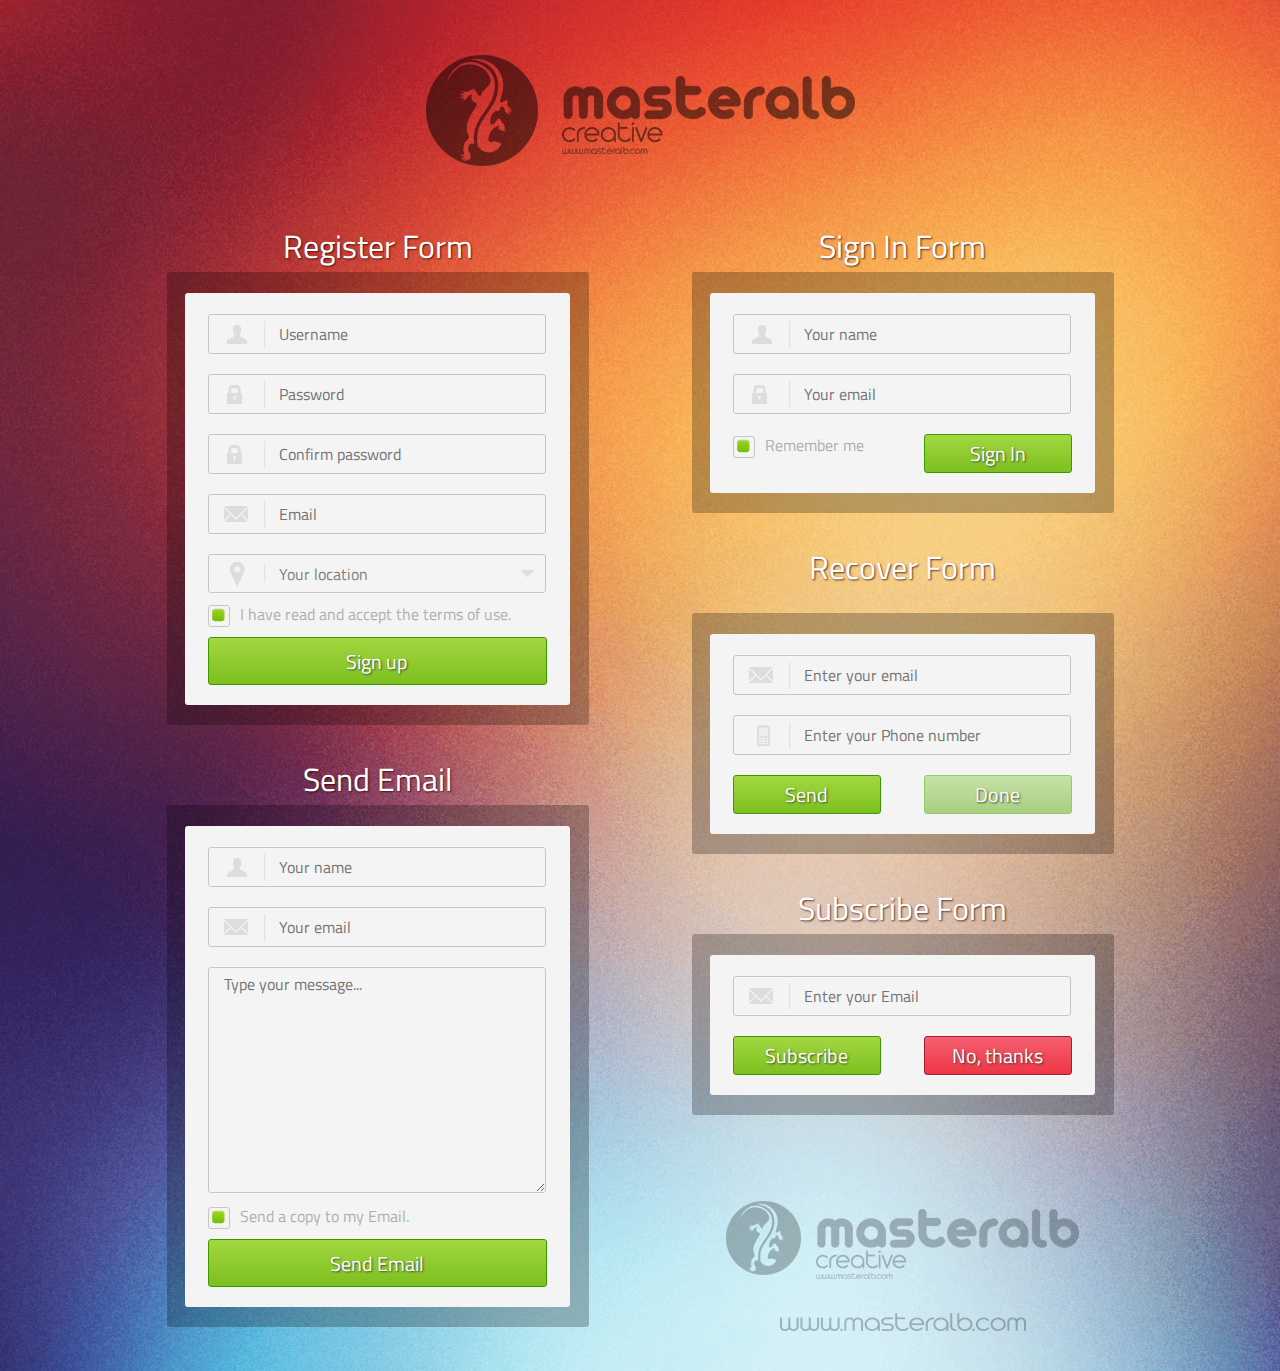
<file: index.html>
<!DOCTYPE html>
<html lang="en">
<head>
  <meta charset="utf-8">
  <title>Masteralb Creative</title>
  <meta http-equiv="X-UA-Compatible" content="IE=edge">
  <meta name="viewport" content="width=device-width, initial-scale=1">
  <link href="https://fonts.googleapis.com/css?family=Titillium+Web" rel="stylesheet">
  <link rel="stylesheet" href="reset.css">
  <link rel="stylesheet" href="style.css">
  <link rel="shortcut icon" href="img/favicon.ico">
  <script src="script.js"></script>
</head>
<body>
  <div class="container">
  <header>
    <img src="img/top_logo.png" alt="Masteralb top logo">
  </header>
  <div class="row">

    <div class="col">
        <section class="register">
            <h2>Register Form</h2>
            <div class="background">
              <form action="#" method="POST">
                <input type="text" id="User_name" name="user_name" placeholder="Username" autocomplete="name">
                <br />
                <input type="password" id="password" name="user_password" placeholder="Password" autocomplete="new-password">
                <br />
                <input type="password" id="confirm_password" name="user_password" placeholder="Confirm password" autocomplete="new-password">
                <br />
                <input type="email" id="emailRegister" name="userEmailRegister" placeholder="Email" autocomplete="email">
                <br />
                <select id="location" name="location">
                  <option value="">Your location</option>
                  <option value="London">London</option>
                  <option value="Paris">Paris</option>
                  <option value="Tokio">Tokio</option>
                </select>
                <div class="checkbox-position">
                <input id="checkboxRegister" class="checkbox-custom" name="checkboxRegister" type="checkbox" checked>
                <label for="checkboxRegister" class="checkbox-custom-label">I have read and accept the terms of use.</label>
                </div>
                <button type="submit">Sign up</button>
              </form>
            </div>
          </section>
          <section class="send">
            <h2>Send Email</h2>
            <div class="background">
              <form action="#" method="POST">
                <input type="text" id="nameSend" name="userNameSend" placeholder="Your name">
                <br />
                <input type="email" id="emailSend" name="userEmailSend" placeholder="Your email">
                <br />
                <textarea cols="1" rows="9" id="emailMessage" placeholder="Type your message..."></textarea>
                <div class="checkbox-position">
                  <input id="checkboxSend" class="checkbox-custom" name="checkboxSend" type="checkbox" checked>
                  <label for="checkboxSend" class="checkbox-custom-label">Send a copy to my Email.</label>
                </div>
                <button type="submit">Send Email</button>
              </form>
            </div>
          </section>
    </div>
    <div class="col">
        <section class="sign_in">
            <h2>Sign In Form</h2>
            <div class="background">
              <form action="#" method="POST">
                <input type="text" id="nameSignIn" name="nameSignIn" placeholder="Your name" autocomplete="name">
                <br />
                <input type="password" id="passSignIn" name="passSignIn" placeholder="Your email" autocomplete="current-password">
                <br />
                <div class="btn">
                 <input id="checkboxSignIn" class="checkbox-custom" name="checkboxSignIn" type="checkbox" checked>
                  <label for="checkboxSignIn" class="checkbox-custom-label">Remember me</label>
                  <button type="submit" class="short_btn">Sign In</button>
                </div>
              </form>
            </div>
          </section>
          <section class="recover">
            <h2 class="h2_recover">Recover Form</h2>
            <div class="background">
              <form action="#" method="POST">
                <input type="email" id="emailRecover" name="emailRecover" placeholder="Enter your email">
                <input type="tel" id="telRecover" name="telRecover" autocomplete="tel" placeholder="Enter your Phone number">
                <div class="btn">
                <button type="submit" class="short_btn">Send</button>
                <button type="submit" class="short_btn lock_btn">Done</button>
              </div>
              </form>
            </div>
          </section>
          <section class="subscribe">
            <h2>Subscribe Form</h2>
            <div class="background">
              <form action="#" method="POST">
                <input type="email" id="emailSubscribe" name="emailSubscribe" placeholder="Enter your Email" autocomplete="email">
                <div class="btn">
                  <button type="submit" class="short_btn">Subscribe</button>
                  <button type="submit" class="short_btn red_btn">No, thanks</button>
                </div>
              </form>
            </div>
          </section>
      <footer>
        <div class="logo_bottom col">
          <img src="img/bottom_logo.png" alt="Masteralb small logo">
        </div>
      </footer>
    </div>
</div>
</div>
</body>
</html>
</file>
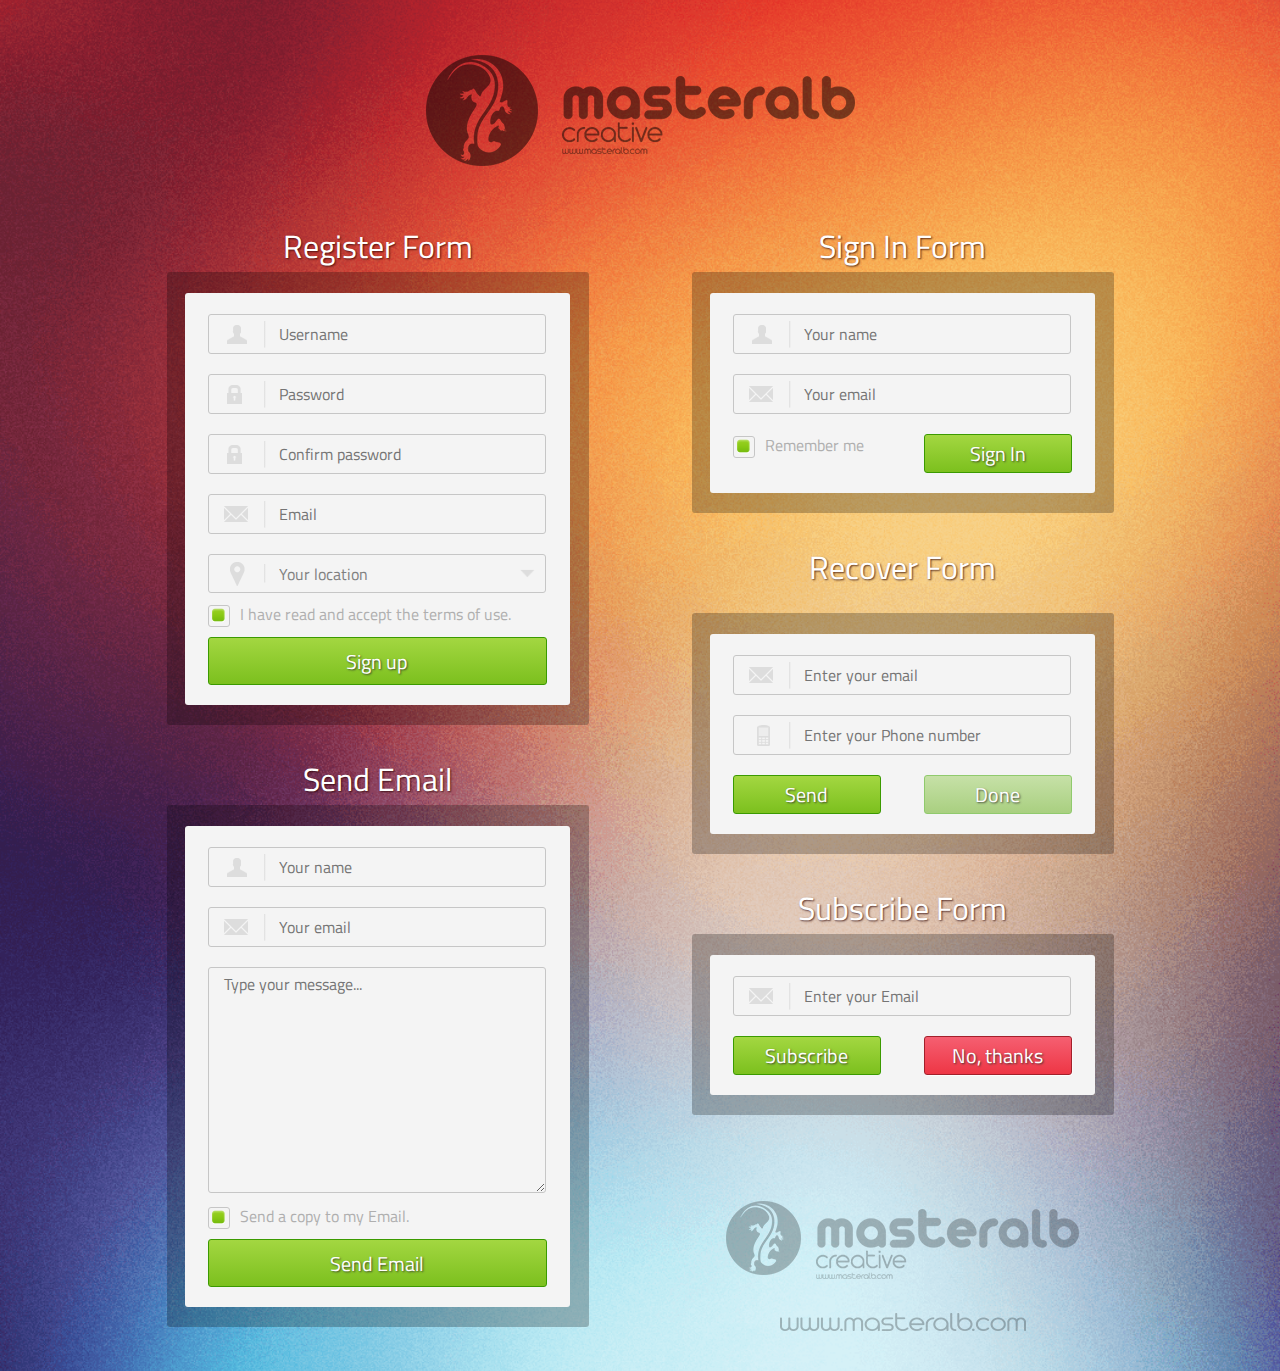
<file: form.html>
<!DOCTYPE html>
<html lang="en">
<head>
  <meta charset="utf-8">
  <title>Masteralb Creative</title>
  <meta http-equiv="X-UA-Compatible" content="IE=edge">
  <meta name="viewport" content="width=device-width, initial-scale=1">
  <link href="https://fonts.googleapis.com/css?family=Titillium+Web" rel="stylesheet">
  <link rel="stylesheet" href="reset.css">
  <link rel="stylesheet" href="style.css">
  <link rel="shortcut icon" href="img/favicon.ico">
  <script src="script.js"></script>
</head>
<body>
  <div class="container">
  <header>
    <img src="img/top_logo.png" alt="Masteralb top logo">
  </header>
  <div class="row">

    <div class="col">
        <section class="register">
            <h2>Register Form</h2>
            <div class="background">
              <form action="#" method="POST" name="register">
                <input type="text" id="User_name" name="user_name" placeholder="Username" autocomplete="name" required>
                <br />
                <input type="password" id="password" name="user_password" placeholder="Password" autocomplete="new-password" required>
                <br />
                <input type="password" id="confirm_password" name="user_password" placeholder="Confirm password" autocomplete="new-password" required>
                <br />
                <input type="email" id="emailRegister" name="userEmailRegister" placeholder="Email" autocomplete="email" required>
                <br />
                <select id="location" name="location">
                  <option value="">Your location</option>
                  <option value="London">London</option>
                  <option value="Paris">Paris</option>
                  <option value="Tokio">Tokio</option>
                </select>
                <div class="checkbox-position">
                <input id="checkboxRegister" class="checkbox-custom" name="checkboxRegister" type="checkbox" checked>
                <label for="checkboxRegister" class="checkbox-custom-label">I have read and accept the terms of use.</label>
                </div>
                <button type="submit">Sign up</button>
              </form>
            </div>
          </section>
          <section class="send">
            <h2>Send Email</h2>
            <div class="background">
              <form action="#" method="POST">
                <input type="text" id="nameSend" name="userNameSend" placeholder="Your name"required>
                <br />
                <input type="email" id="emailSend" name="userEmailSend" placeholder="Your email" required>
                <br />
                <textarea cols="1" rows="9" id="emailMessage" placeholder="Type your message..."></textarea>
                <div class="checkbox-position">
                  <input id="checkboxSend" class="checkbox-custom" name="checkboxSend" type="checkbox" checked>
                  <label for="checkboxSend" class="checkbox-custom-label">Send a copy to my Email.</label>
                </div>
                <button type="submit">Send Email</button>
              </form>
            </div>
          </section>
    </div>
    <div class="col">
        <section class="sign_in">
            <h2>Sign In Form</h2>
            <div class="background">
              <form action="#" method="POST">
                <input type="text" id="nameSignIn" name="nameSignIn" placeholder="Your name" autocomplete="name" required>
                <br />
                <input type="email" id="emailSignIn" name="emailSignIn" placeholder="Your email" autocomplete="current-password" required>
                <br />
                <div class="btn">
                 <input id="checkboxSignIn" class="checkbox-custom" name="checkboxSignIn" type="checkbox" checked>
                  <label for="checkboxSignIn" class="checkbox-custom-label">Remember me</label>
                  <button type="submit" class="short_btn">Sign In</button>
                </div>
              </form>
            </div>
          </section>
          <section class="recover">
            <h2 class="h2_recover">Recover Form</h2>
            <div class="background">
              <form action="#" method="POST">
                <input type="email" id="emailRecover" name="emailRecover" placeholder="Enter your email" required>
                <input type="tel" id="telRecover" name="telRecover" autocomplete="tel" placeholder="Enter your Phone number" required>
                <div class="btn">
                <button type="submit" class="short_btn">Send</button>
                <button type="submit" class="short_btn lock_btn">Done</button>
              </div>
              </form>
            </div>
          </section>
          <section class="subscribe">
            <h2>Subscribe Form</h2>
            <div class="background">
              <form action="#" method="POST">
                <input type="email" id="emailSubscribe" name="emailSubscribe" placeholder="Enter your Email" autocomplete="email">
                <div class="btn">
                  <button type="submit" class="short_btn">Subscribe</button>
                  <button type="submit" class="short_btn red_btn">No, thanks</button>
                </div>
              </form>
            </div>
          </section>
      <footer>
        <div class="logo_bottom col">
          <img src="img/bottom_logo.png" alt="Masteralb small logo">
        </div>
      </footer>
    </div>
</div>
</div>
</body>
</html>
</file>
<file: style.css>
* {
  box-sizing: border-box;
}

html {
  background: url('img/background.png') no-repeat center center scroll;
  -webkit-background: url('img/background.png') no-repeat center center scroll;
  -moz-background: url('img/background.png') no-repeat center center scroll;
  -o-background: url('img/background.png') no-repeat center center scroll;
  background-size: cover;
  -webkit-background-size: cover;
  -moz-background-size: cover;
  -o-background-size: cover;
  font-family: 'Titillium Web', sans-serif;
}
header{
  grid-area: header;
  margin-top: 55px;
  margin-bottom: 26px;
}

  .container {
    max-width: 1050px;
    margin: 0 auto 20px auto;
  }

@media (min-width: 910px) {
  .col {
    float: left;
    width: 50%;
  }
  .row::after {
    content: '';
    display: table;
    clear: both;
  }
}

  img {
    display: block;
    margin: 0 auto;
    opacity: 0.5;
    height: auto;
  }

  h2 {
    font-size: 32px;
    color: #fff;
    text-shadow: 1px 1px 2px rgba(43,1,0,0.75);
    /* position: relative; */
    margin: 24px auto 10px auto;
    text-align: center;
  }

  section, footer {
    margin-top: 38px;
    margin-bottom: 20px;
    margin-left: auto;
    margin-right: auto;
    width: 452px;
  }

  .logo_bottom {
    margin: 48px auto 20px auto;
    opacity: 0.5;
    display: block;
    height: auto;
    width: 100%;
  }

  .background {
    margin: 0 auto;
    width: 422px;
    display: block;
    position: relative;
    padding: 21px 20px 20px 18px;
    border-radius: 3px;
    text-align: center;
  }

  .background::after {
    content: "";
    background-color: #000;
    opacity: 0.25;
    top: 0px;
    left: 0px;
    bottom: 0px;
    right: 0px;
    position: absolute;
    z-index: -1;
    border-radius: 3px;
    margin: auto;

  }
  
  form {
    padding-top: 21px;
    padding-bottom: 20px;
    background-color: #f4f4f4;
    display: table;
    border-radius: 3px;
    width: 385px;
    height: 100%;
  }

  input[type=text],
  input[type=password],
  input[type=email],
  input[type=tel],
  textarea,
  select {
    width: 338px;
    font-family: 'Titillium Web', sans-serif;
    font-size: 16px;
    padding: 4px;
    box-sizing: border-box;
    -webkit-box-sizing: border-box;
    -moz-box-sizing: border-box;
    border-radius: 3px;
    outline: none;
    border: 1px solid #c6c6c6;
    margin-bottom: 20px;
    color: #afafaf;
  }

  input[type=text] {
    background: url('img/user.png'), linear-gradient(to right, #ddd 0%, #f4f4f4 2px, #f4f4f4 100%);
    background-size: auto 50%, auto 70%;
    background-position: center left 18px, center left 55px;
    background-repeat: no-repeat;
    padding-left: 70px;
    height: 40px;
  }

  input[type=password] {
    background: url('img/lock.png'), linear-gradient(to right, #ddd 0%, #f4f4f4 2px, #f4f4f4 100%);
    background-size: auto 50%, auto 70%;
    background-position: center left 18px, center left 55px;
    background-repeat: no-repeat;
    padding-left: 70px;
    height: 40px;

  }

  input[type=email] {
    background-image: url('img/envelope.png'), linear-gradient(to right, #ddd 0%, #f4f4f4 2px, #f4f4f4 100%);
    background-size: 24px auto, auto 70%;
    background-position: center left 15px, center left 55px;
    background-repeat: no-repeat;
    background-color: #f4f4f4;
    padding-left: 70px;
    height: 40px;
  }

  select {
    width: 338px;
    height: 39px;
    color: #808080;
    background: url('img/location.png'), url('img/arrow.png') 2% / 15% no-repeat, linear-gradient(to right, #ddd 0%, #f4f4f4 2px, #f4f4f4 100%);
    -webkit-background: url('img/location.png'), url('img/arrow.png') 2% / 15% no-repeat, linear-gradient(to right, #ddd 0%, #f4f4f4 2px, #f4f4f4 100%);
    -moz-background: url('img/location.png'), url('img/arrow.png') 2% / 15% no-repeat, linear-gradient(to right, #ddd 0%, #f4f4f4 2px, #f4f4f4 100%);
    background-size: 15px auto, 15px auto, auto 50%, auto 70%;
    background-position: center left 21px, center right 10px, center left 55px;
    background-repeat: no-repeat;
    padding-left: 70px;
    vertical-align: middle;
    -webkit-appearance: none;
    -moz-appearance: none;
    appearance: none;
    margin-bottom: 10px;
  }


  /* CAUTION: IE hackery ahead */
  select::-ms-expand {
    display: none;
    /* remove default arrow on ie10 and ie11 */
  }

  /* target Internet Explorer 9 to undo the custom arrow */
  @media screen and (min-width:0\0) {
    select {
      background: none\9;
      padding: 5px\9;
    }
  }
  input[type=tel] {
    background: url('img/phone.png'), linear-gradient(to right, #ddd 0%, #f4f4f4 2px, #f4f4f4 100%);
    background-size: auto 55%, auto 70%;
    background-position: center left 23px, center left 55px;
    background-repeat: no-repeat;
    padding-left: 70px;
    height: 40px;
  }
  button {
   font-family: inherit;
   font-size: 20px;
   font-weight: 500;
   -webkit-border-radius: 3px;
   -moz-border-radius: 3px;
   border-radius: 3px;
   color: #fff;
   width: 339px;
   height: 48px;
   outline: none;
   padding: 1px;
   text-shadow: 1px 1px 2px rgba(46, 46, 46, 0.8);
   background-image: linear-gradient(0deg, #7cc01e 0%, #a3d741 100%);
   border: 1px solid #3b9a00;
  }

  button:hover{
   border: 1px solid #7ead24;
   background-image: -webkit-linear-gradient(top, #9cd430, #62a800);
   background-image: -moz-linear-gradient(top, #9cd430, #62a800);
   background-image: -ms-linear-gradient(top, #9cd430, #62a800);
   background-image: -o-linear-gradient(top, #9cd430, #62a800);
   background-image: linear-gradient(to bottom, #9cd430, #62a800);
  }
  .checkbox-position{
    margin-left: auto; 
    margin-right: auto; 
    width: 339px; 
    display: flex; 
  }

  .btn {
    margin-left: auto; 
    margin-right: auto; 
    width: 339px; 
    display: flex; 
    justify-content: space-between;
  }

  .short_btn {
    width: 148px;
    height: 39px;
  }

  .red_btn {
    width: 148px;
    height: 39px;
    border-radius: 3px;
    box-shadow: 0.5px 0.866px 0px #ffffff;
    background-image: linear-gradient(0deg, #ee3645 0%, #f55f71 100%);
    border: 1px solid #a2202a;
  }

  .red_btn:hover{
    background-image: linear-gradient(to bottom, #ff2841, rgb(241, 56, 71));
    border: 1px solid #a2202a;
  }

  .lock_btn {
    background-image: linear-gradient(0deg, #a9cf80 0%, #c6e1a7 100%);
    border: 1px solid #90ca6d;
    cursor: not-allowed;
  }

  .checkbox-custom {
    opacity: 0;
    position: absolute;
    display: flex;
  }

  .checkbox-custom,
  .checkbox-custom-label {
    display: inline-block;
    vertical-align: middle;
    margin: 2px 0px 10px 0px;
    cursor: pointer;
  }

  .checkbox-custom-label {
    position: relative;
  }

  .checkbox-custom + .checkbox-custom-label:before {
    content: '';
    background: #f4f4f4;
    border: 1px solid #c6c6c6;
    display: inline-block;
    vertical-align: middle;
    width: 16px;
    height: 16px;
    padding: 2px;
    margin-right: 10px;
    text-align: left;
    border-radius: 3px;
  }

  .checkbox-custom:checked+.checkbox-custom-label:before {
    background-image: url('img/dot2.png');
    background-position: center center;
    background-repeat: no-repeat;
  }

  .checkbox-custom:focus+.checkbox-custom-label {
    outline: 1px solid #ddd;
    /* focus style */
  }

  label {
    color: #afafaf;
  }
  textarea {
    padding-left: 15px;
    background-color: #f4f4f4;
    margin-bottom: 10px;
  }
  .h2_recover {
    margin-top: 25px;
    margin-bottom: 30px;
  }
</file>
